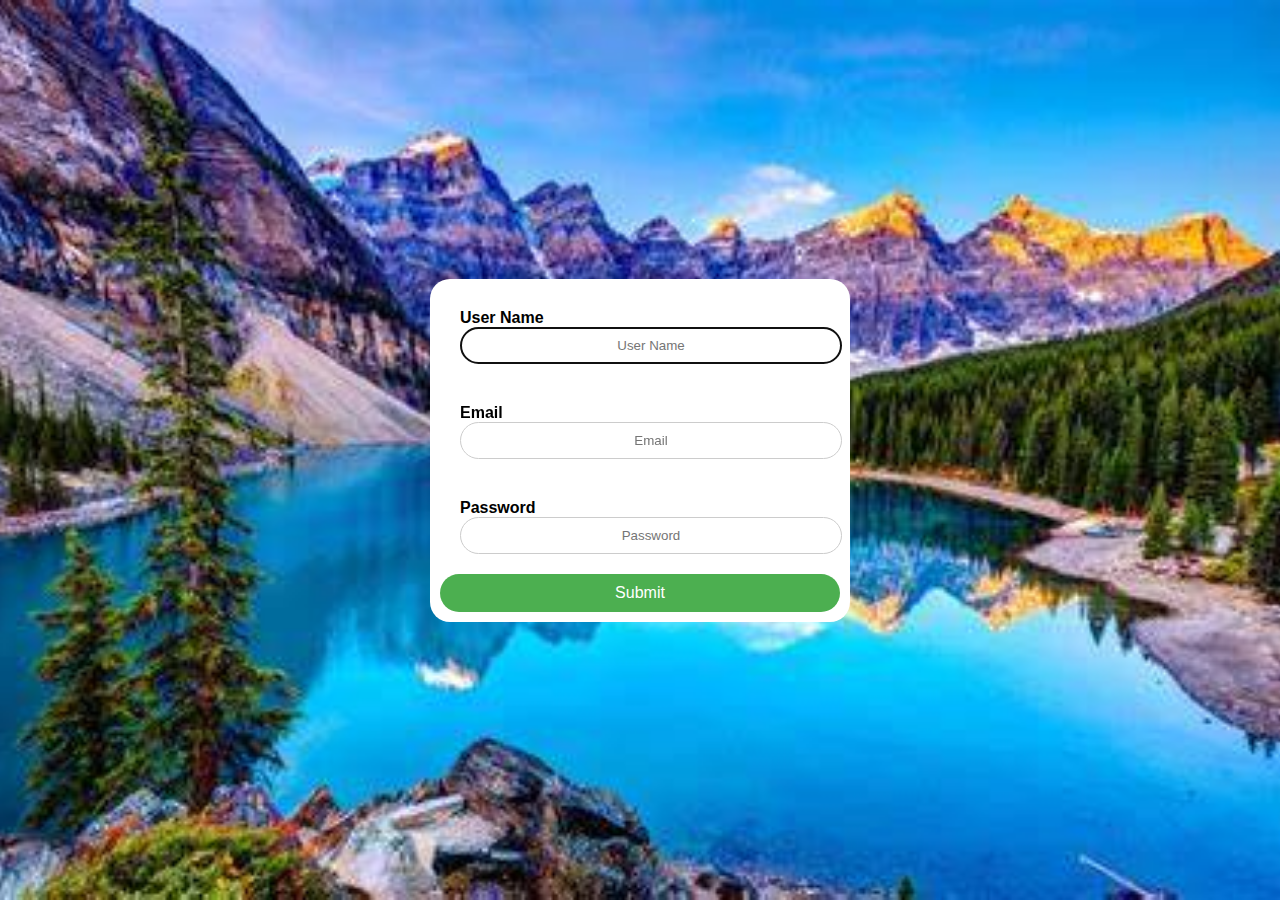
<file: index.html>
<!DOCTYPE html>
<html>
<head>
    <meta charset="UTF-8" />
    <title>Login</title>
    <link rel="stylesheet" href="css/index.css">
</head>
<body>
    <div class="Di">
        <form action="TMP.html" method="get">
            <div class="Us">    
                <Label>User Name</Label>
                <input type="text" name="User" required placeholder="User Name" autofocus >
            </div>
            <div class="Em">
                <label>Email</label>
                <input type="Email" required placeholder="Email">
            </div>
            <div class="Pa">        
                <Label>Password</Label>
                <input type="Password" required placeholder="Password" name="pass" minlength="10" maxlength="20">
            </div>
            <div>
                <button type="submit">Submit</button>
            </div>
        </form>
    </div>
</body>
</html>
</file>
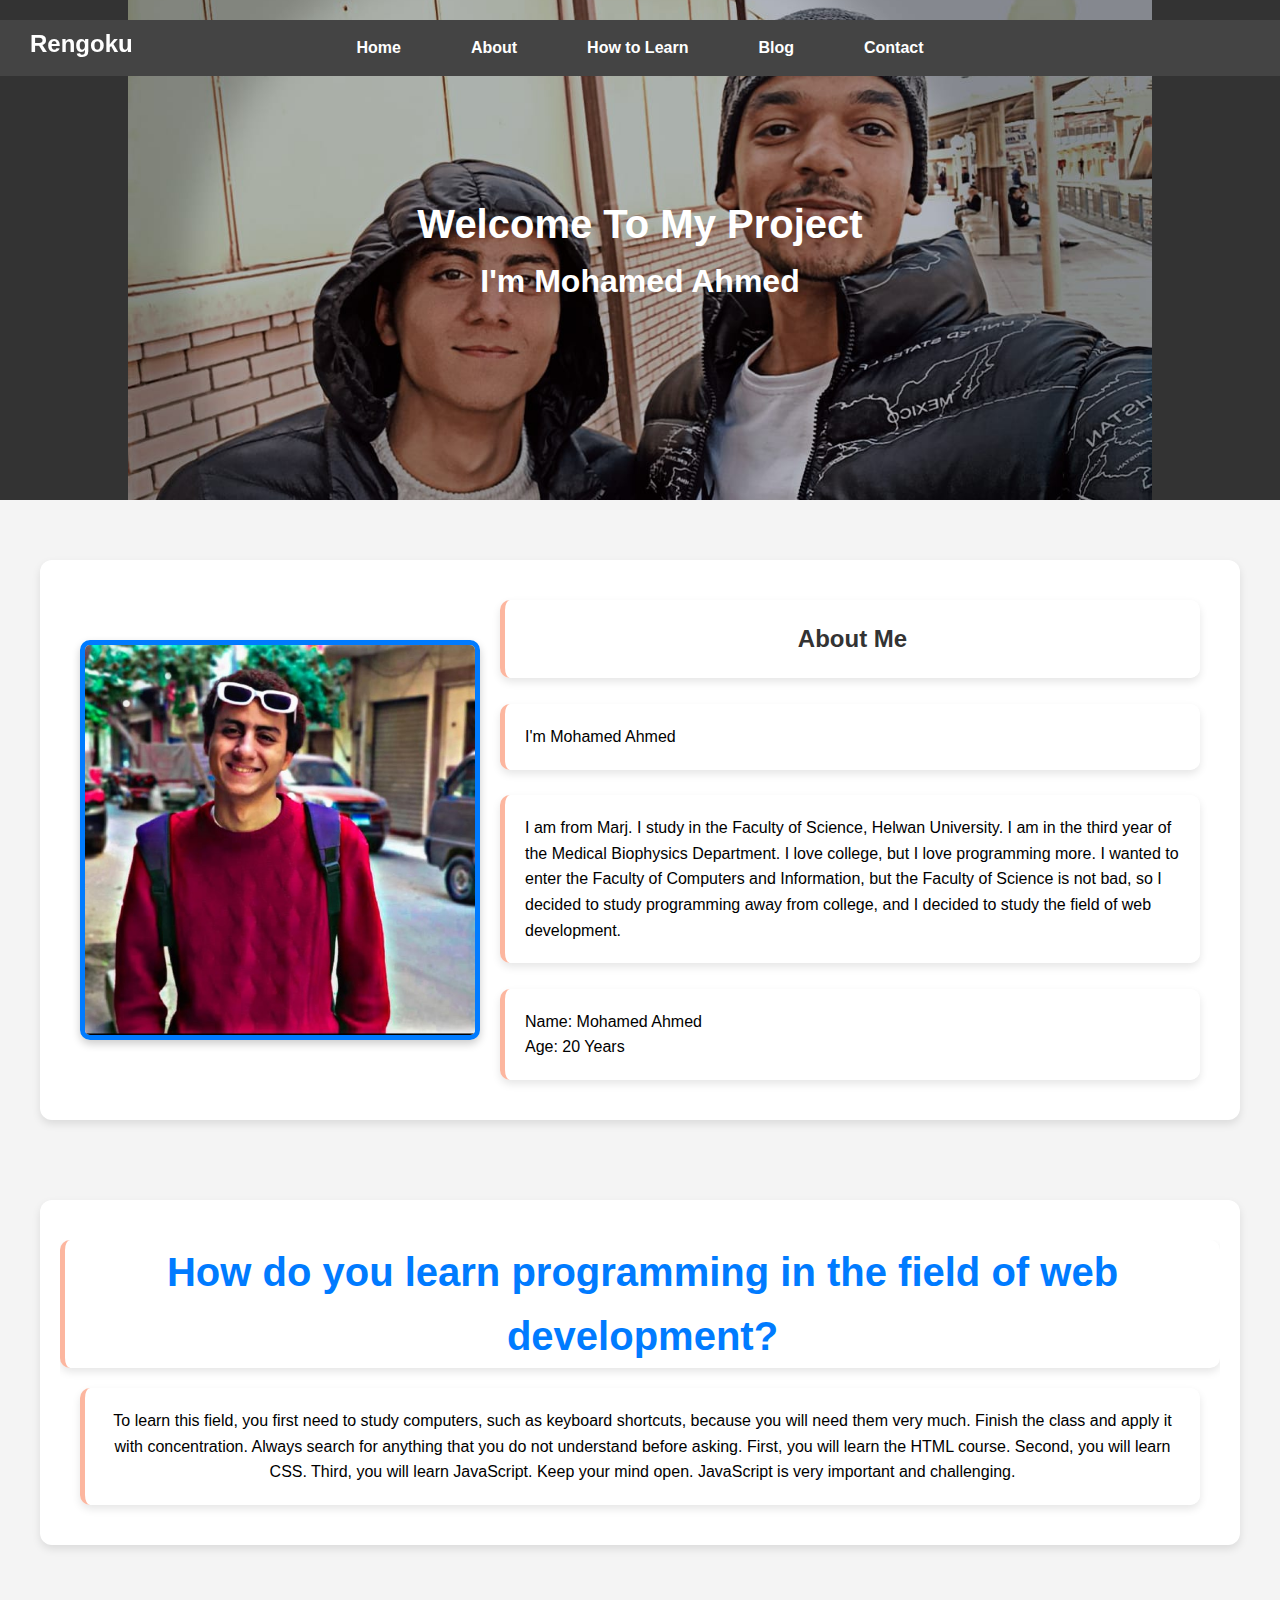
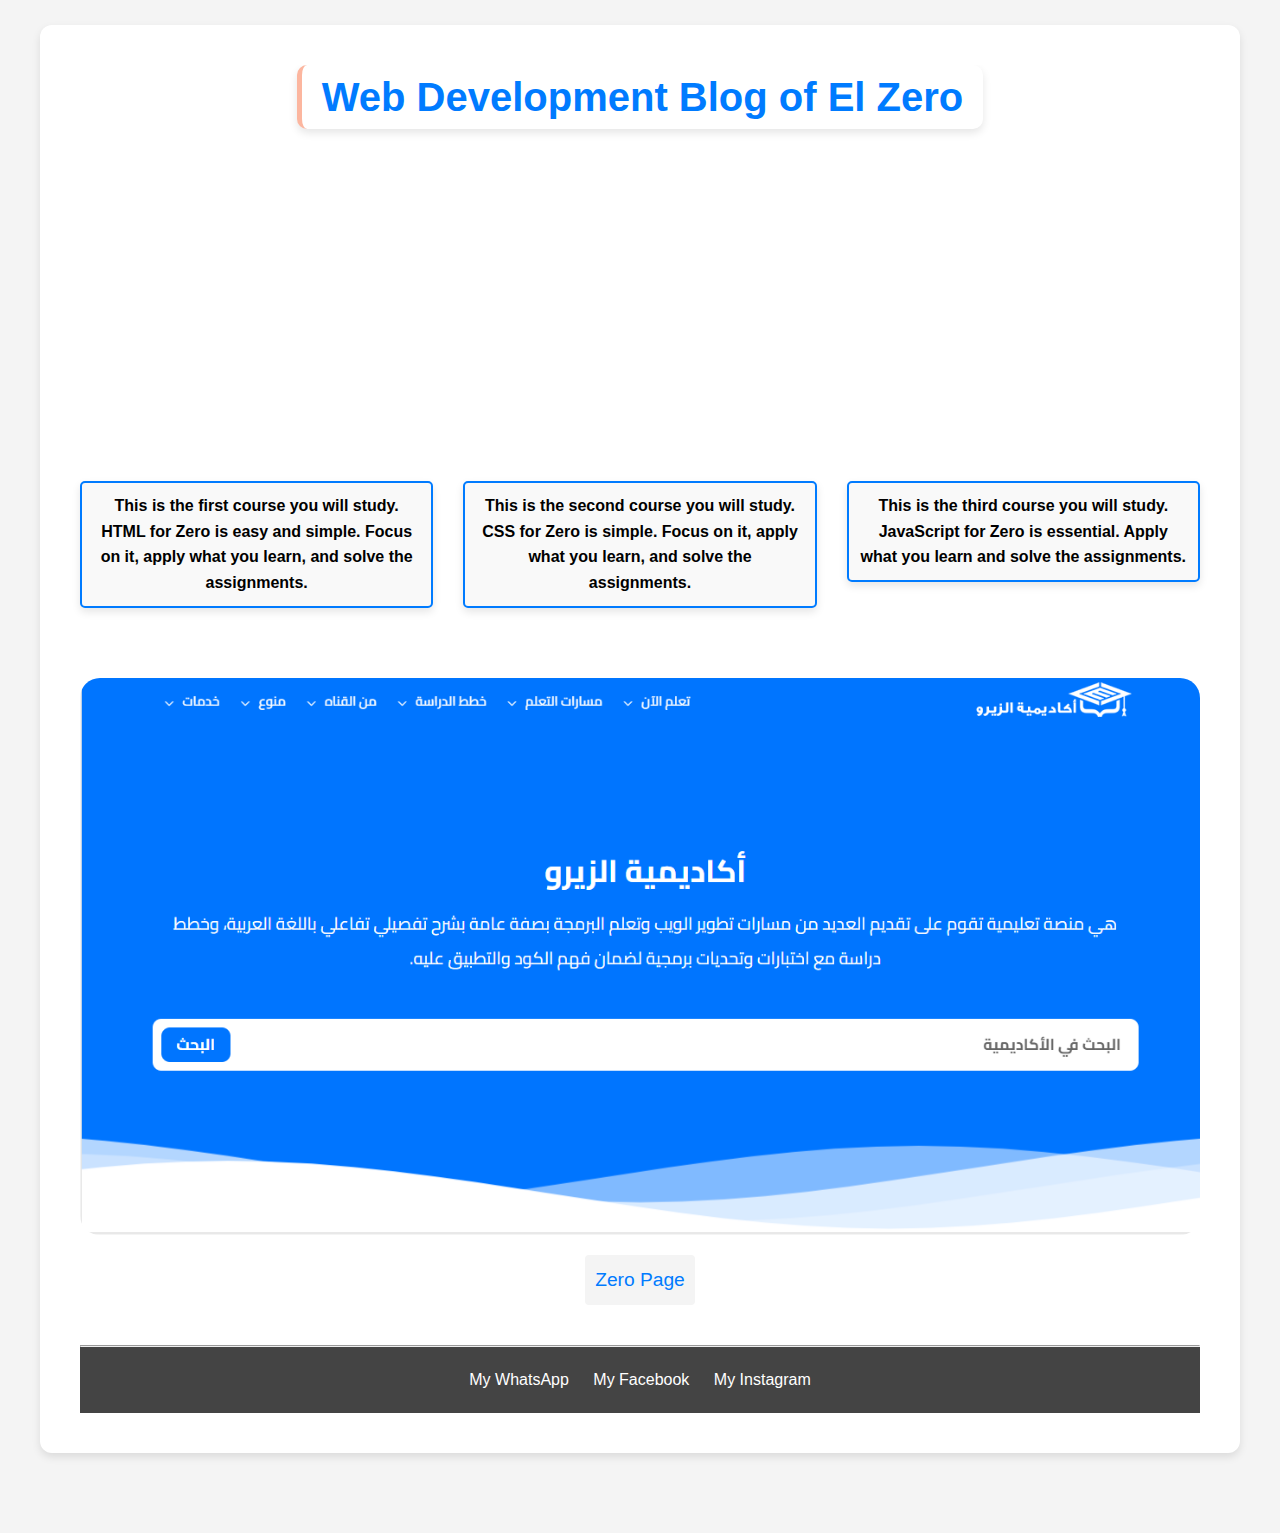
<file: TMP.html>
<!DOCTYPE html>
<html lang="en">
<head>
    <meta charset="UTF-8">
    <meta name="viewport" content="width=device-width, initial-scale=1.0">
    <title>Mohamed Ahmed</title>
    <link rel="stylesheet" href="css/TMP.css">
</head>
<body>
    <header class="header" id="home">
        <div class="header-content">
            <h1 class="main-title">Welcome To My Project</h1>
            <h2 class="sub-title">I'm Mohamed Ahmed</h2>
            <h3 class="header-subtitle" id="rengoku">Rengoku</h3>
        </div>
        <nav>
            <ul>
                <li><a href="#home">Home</a></li>
                <li><a href="#about">About</a></li>
                <li><a href="#How">How to Learn</a></li>
                <li><a href="#blog">Blog</a></li>
                <li><a href="#contact">Contact</a></li>
            </ul>
        </nav>
    </header>
    <div class="about" id="about">
        <div class="about-content">
            <img src="images/WhatsApp Image 2024-08-08 at 10.18.40 PM.jpeg" alt="Not Found" width="200">
            <div class="about-text">
                <p class="ko">About Me</p>
                <br>
                <p>I'm Mohamed Ahmed</p>
                <br>
                <p>I am from Marj. I study in the Faculty of Science, Helwan University. I am in the third year of the Medical Biophysics Department. I love college, but I love programming more. I wanted to enter the Faculty of Computers and Information, but the Faculty of Science is not bad, so I decided to study programming away from college, and I decided to study the field of web development.</p>
                <br>

                <p>Name: Mohamed Ahmed <br>
                    Age: 20 Years
                </p>
            </div>
        </div>
    </div>
    <div class="how" id="How">
        <div class="section-heading-container">
            <p class="how-heading">How do you learn programming in the field of web development?</p>
        </div>
        <p class="kj">To learn this field, you first need to study computers, such as keyboard shortcuts, because you will need them very much. Finish the class and apply it with concentration. Always search for anything that you do not understand before asking. First, you will learn the HTML course. Second, you will learn CSS. Third, you will learn JavaScript. Keep your mind open. JavaScript is very important and challenging.</p>
    </div>
    <div class="blog" id="blog">
        <div class="section-heading-container">
            <p class="blog-heading">Web Development Blog of El Zero</p>
        </div>
        <div class="videos">
            <div class="video">
                <iframe src="https://www.youtube.com/embed/6QAELgirvjs" title="YouTube video player" frameborder="0" allow="accelerometer; autoplay; clipboard-write; encrypted-media; gyroscope; picture-in-picture" allowfullscreen></iframe>
                <p class="video-description">This is the first course you will study. HTML for Zero is easy and simple. Focus on it, apply what you learn, and solve the assignments.</p>
            </div>
            <div class="video">
                <iframe src="https://www.youtube.com/embed/X1ulCwyhCVM" title="YouTube video player" frameborder="0" allow="accelerometer; autoplay; clipboard-write; encrypted-media; gyroscope; picture-in-picture" allowfullscreen></iframe>
                <p class="video-description">This is the second course you will study. CSS for Zero is simple. Focus on it, apply what you learn, and solve the assignments.</p>
            </div>
            <div class="video">
                <iframe src="https://www.youtube.com/embed/GM6dQBmc-Xg" title="YouTube video player" frameborder="0" allow="accelerometer; autoplay; clipboard-write; encrypted-media; gyroscope; picture-in-picture" allowfullscreen></iframe>
                <p class="video-description">This is the third course you will study. JavaScript for Zero is essential. Apply what you learn and solve the assignments.</p>
            </div>
        </div>
        <div class="additional">
            <img src="images/Screenshot 2024-08-09 021505.png" alt="Not Found">
            <a href="https://elzero.org/" target="_blank" title="Go To El Zero Web">Zero Page</a>
        </div>
        <hr>
        <footer id="contact" class="footer">
            <a href="https://wa.me/2001116871610?text=" target="_blank" title="My Chat">My WhatsApp</a>
            <a href="https://www.facebook.com/profile.php?id=100009367526376" target="_blank" title="Go To">My Facebook</a>
            <a href="https://www.instagram.com/mohamed.ahmed894/" target="_blank" title="Go To">My Instagram</a>
        </footer>
    </div>
</body>
</html>
</file>
<file: css/index.css>
body {
    font-family: Arial, sans-serif;
    display: flex;
    justify-content: center;
    align-items: center;
    height: 100vh;
    margin: 0;
    background-color: #d1d7d883;
    background-image: url(../images/OIP.jpeg); 
    background-position: center;
    background-size: cover;
}

.Di {
    background-color: #fff;
    padding: 10px;
    border-radius: 20px;
    max-width: 400px;
    width: 100%;
}


.Us, .Em, .Pa {
    padding: 20px;
}


input[type="text"], input[type="password"], input[type="Email"] {
    width: 100%;
    padding: 10px;
    border: 1px solid #ccc;
    border-radius: 20px;
    text-align: center;

}


button {
    width: 100%;
    padding: 10px;
    background-color: #4CAF50;
    color: white;
    border: none;
    border-radius: 20px;
    font-size: 16px;
}

label {
    font-weight: bold;
}
</file>
<file: css/TMP.css>
/* Resetting default margins and paddings */
* {
    margin: 0;
    padding: 0;
    box-sizing: border-box;
}

body {
    font-family: Arial, sans-serif;
    line-height: 1.6;
    background-color: #f4f4f4;
}

header {
    background: #333;
    color: #fff;
    padding: 60px 20px;
    text-align: center;
    margin-bottom: 60px;
    background-image: url('../images/WhatsApp Image 2024-08-09 at 1.32.45 AM.jpeg');
    background-repeat: no-repeat;
    background-position: center;
    background-size: cover;
    height: 500px;
    display: flex;
    flex-direction: column;
    justify-content: center;
    position: relative;
    background-size: 80% auto;
}

.header-content {
    position: relative;
}

.header-content h1, .header-content h2 {
    margin: 0;
}

.header-content h1 {
    color: #fff; /* White color for "Welcome To My Project" */
    font-size: 2.5em;
}

.header-content h2 {
    color: #fff; /* White color for "I'm Mohamed Ahmed" */
    font-size: 2em;
}

p {
    padding: 20px;
    background: rgba(255, 255, 255, 0.9);
    border-radius: 10px;
    box-shadow: 0 4px 8px rgba(0, 0, 0, 0.1);
    border-left: 5px solid #fcb69f;
}

.header-subtitle {
    position: fixed;
    top: 20px;
    left: 20px;
    padding: 5px 10px;
    color: #fff; /* Ensure the text color is white */
    font-size: 1.5em; /* Adjust the font size */
    font-weight: bold;
    z-index: 10; /* Ensure it's above other elements */
}

nav {
    background: #444;
    color: #fff;
    padding: 15px 20px;
    position: fixed;
    top: 20px;
    left: 0;
    right: 0;
    z-index: 5; /* Ensure it's below the subtitle but above other content */
}

nav ul {
    list-style: none;
    display: flex;
    justify-content: center;
}

nav ul li {
    margin: 0 25px;
}

nav ul li a {
    color: #fff;
    text-decoration: none;
    font-weight: bold;
    padding: 10px;
    transition: color 0.3s, transform 0.3s;
}

nav ul li a:hover {
    text-decoration: underline;
    background: rgba(255, 255, 255, 0.2);
    border-radius: 4px;
    color: #fcb69f; /* Change color on hover */
    transform: translateY(-2px); /* Move up slightly on hover */
}

.about, .how, .blog {
    padding: 40px;
    margin: 0 auto 80px;
    max-width: 1200px;
    background: #fff;
    border-radius: 12px;
    box-shadow: 0 4px 8px rgba(0, 0, 0, 0.1);
}

.about-content {
    display: flex;
    align-items: center;
    gap: 20px;
}

.about img {
    display: block;
    width: 100%; /* اجعل الصورة تأخذ كامل عرض العنصر الأب */
    max-width: 400px; /* أو الحجم الذي تفضله */
    height: auto; /* الحفاظ على نسبة العرض إلى الارتفاع */
    border: 5px solid #007BFF; /* إطار حول الصورة */
    border-radius: 10px; /* حواف مستديرة للإطار */
    box-shadow: 0 4px 8px rgba(0, 0, 0, 0.2); /* ظل خفيف للصورة */
}


.about-text {
    max-width: 800px;
}

.ko {
    font-size: 1.5em;
    font-weight: bold;
    text-align: center;
    color: #333;
}

.how, .blog {
    text-align: center;
}

.section-heading-container {
    overflow: hidden; /* Ensure headings stay within their container */
    position: relative; /* Allows positioning of heading */
    margin: 0 -20px; /* Pushes the heading outside the container */
}

.how-heading, .blog-heading {
    font-size: 2.5em; /* Adjust the size as needed */
    font-weight: bold;
    color: #007BFF; /* Blue color or any color you prefer */
    margin-bottom: 20px;
    padding: 0 20px; /* Add padding if needed */
    background-color: #fff; /* Same as the background to blend in */
    display: inline-block; /* Ensure it stays as a block element for margin adjustments */
}

.videos {
    display: flex;
    flex-wrap: wrap;
    gap: 30px;
    justify-content: center;
}

.video {
    flex: 1 1 30%;
    max-width: 560px;
    margin-bottom: 30px;
}

.video iframe {
    width: 100%;
    height: 315px;
}

.video-description {
    font-weight: bold;
    margin-top: 10px;
    border: 2px solid #007BFF; /* Blue border around the description */
    padding: 10px;
    border-radius: 5px;
    background-color: #f9f9f9;
}

.additional {
    display: flex;
    flex-direction: column; /* Align items vertically */
    align-items: center; /* Center items horizontally */
    gap: 20px; /* Space between image and link */
    margin: 40px 0;
    text-align: center;
}

.additional img {
    width: 550px; /* Increase image size */
    width: 100%; /* Make image expand to full width of container */
    border-radius: 20px;
}

.additional a {
    font-size: 1.2em; /* Increase link font size */
    color: #007BFF; /* Link color */
    text-decoration: none;
    padding: 10px;
    border-radius: 4px;
    background-color: #f4f4f4; /* Link background color */
    transition: background-color 0.3s, color 0.3s;
}

.additional a:hover {
    background-color: #007BFF; /* Background color on hover */
    color: #fff; /* Text color on hover */
}

.footer {
    background: #444;
    color: #fff;
    text-align: center;
    padding: 20px;
}

.footer a {
    color: #fff;
    text-decoration: none;
    margin: 0 10px;
    transition: color 0.3s, transform 0.3s;
}

.footer a:hover {
    color: #fcb69f; /* Change color on hover */
    transform: translateY(-2px); /* Move up slightly on hover */
}
</file>
